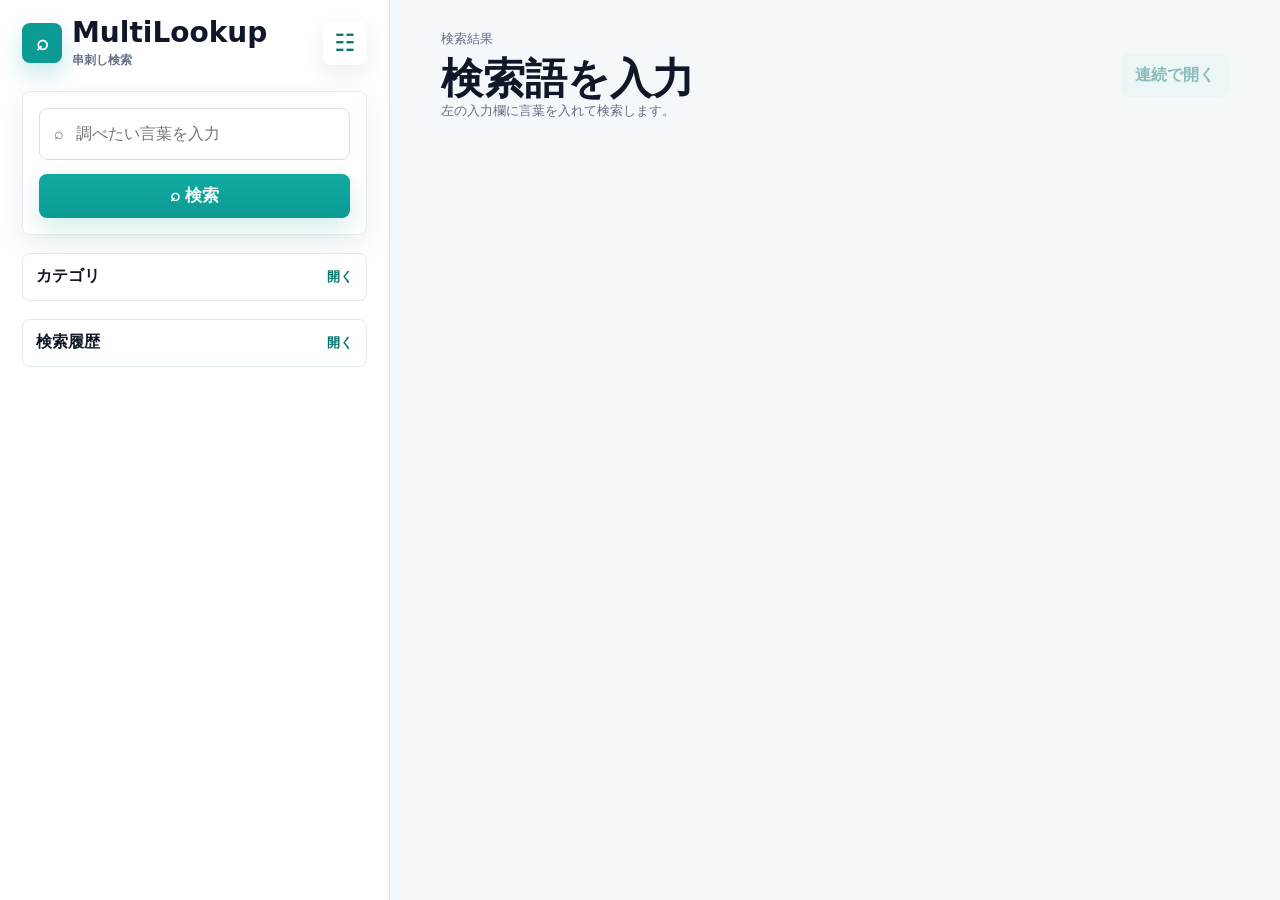
<file: index.html>
<!doctype html>
<html lang="ja">
  <head>
    <meta charset="UTF-8" />
    <meta name="viewport" content="width=device-width, initial-scale=1, viewport-fit=cover" />
    <meta name="theme-color" content="#0f948c" />
    <meta name="apple-mobile-web-app-capable" content="yes" />
    <meta name="apple-mobile-web-app-title" content="MultiLookup" />
    <meta name="apple-mobile-web-app-status-bar-style" content="default" />
    <title>MultiLookup</title>
    <link rel="manifest" href="./manifest.webmanifest" />
    <link rel="apple-touch-icon" href="./assets/icon-192.png" />
    <link rel="stylesheet" href="./styles.css?v=14" />
  </head>
  <body>
    <main class="app-shell">
      <section class="sidebar" aria-label="検索入力">
        <header class="brand-row">
          <div class="brand-lockup">
            <div class="brand-mark" aria-hidden="true">⌕</div>
            <div>
              <h1>MultiLookup</h1>
              <p>串刺し検索</p>
            </div>
          </div>
          <button class="icon-button" id="settingsButton" type="button" aria-label="検索先設定" disabled>
            <span aria-hidden="true">☷</span>
          </button>
        </header>

        <form class="search-panel" id="searchForm">
          <label class="sr-only" for="queryInput">調べたい言葉</label>
          <div class="input-wrap">
            <span aria-hidden="true">⌕</span>
            <input id="queryInput" autocomplete="off" enterkeyhint="search" placeholder="調べたい言葉を入力" />
          </div>
          <button class="primary-button" type="submit">
            <span aria-hidden="true">⌕</span>
            検索
          </button>
        </form>

        <section class="quick-open-section" id="quickOpenSection" hidden>
          <div class="section-heading compact-heading">
            <h2>すぐ開く</h2>
            <button class="text-button" id="quickOpenAllButton" type="button">連続</button>
          </div>
          <div class="quick-open-grid" id="quickOpenGrid"></div>
          <div class="ai-open-block" id="aiOpenBlock" hidden>
            <div class="ai-open-label">AIで開く</div>
            <div class="ai-open-grid" id="aiOpenGrid"></div>
          </div>
        </section>

        <details class="section-block collapsible-section">
          <summary>
            <span>カテゴリ</span>
            <span aria-hidden="true">開く</span>
          </summary>
          <div class="category-list" id="categoryList" role="tablist" aria-label="カテゴリ"></div>
        </details>

        <details class="section-block collapsible-section">
          <summary>
            <span>検索履歴</span>
            <span aria-hidden="true">開く</span>
          </summary>
          <div class="collapsible-actions">
            <button class="text-button" id="clearHistoryButton" type="button">履歴を消去</button>
          </div>
          <div class="history-list" id="historyList"></div>
        </details>
      </section>

      <section class="results-pane" aria-label="検索結果">
        <div class="results-header">
          <div>
            <p class="muted-label">検索結果</p>
            <h2 id="resultTitle">検索語を入力</h2>
            <p id="resultMeta">左の入力欄に言葉を入れて検索します。</p>
          </div>
          <button class="secondary-button" id="openBatchButton" type="button" disabled>連続で開く</button>
        </div>
        <div class="launcher-panel" id="launcherPanel" hidden>
          <div>
            <strong id="launcherTitle">次の検索先</strong>
            <p id="launcherMeta">検索先を順番に開きます。</p>
          </div>
          <button class="primary-button compact-button" id="openNextButton" type="button">次を開く</button>
        </div>
        <div class="result-list" id="resultList"></div>
      </section>
    </main>

    <dialog class="settings-dialog" id="settingsDialog" aria-labelledby="settingsTitle">
      <form method="dialog" class="settings-card">
        <header class="settings-header">
          <h2 id="settingsTitle">検索先設定</h2>
          <button class="icon-button" value="close" aria-label="閉じる" type="submit">×</button>
        </header>

        <section class="settings-section">
          <div class="quick-setting">
            <label>
              <input id="quickOpenInput" type="checkbox" />
              <span>検索時に先頭の検索先をすぐ開く</span>
            </label>
          </div>

          <div class="section-heading">
            <h3>検索先</h3>
            <span id="saveStatus">設定を読み込み中</span>
          </div>
          <div class="provider-settings" id="providerSettings"></div>
        </section>

        <section class="settings-section">
          <h3>設定の移行</h3>
          <div class="settings-actions">
            <button class="secondary-button" id="exportButton" type="button">JSONを書き出す</button>
            <label class="file-button">
              JSONを読み込む
              <input id="importInput" type="file" accept="application/json,.json" />
            </label>
          </div>
          <p class="settings-note">Web版はiCloud KVSを直接使えないため、iCloud Drive等にJSONを保存して移行します。</p>
        </section>
      </form>
    </dialog>

    <script src="./app.js?v=14" type="module"></script>
  </body>
</html>
</file>
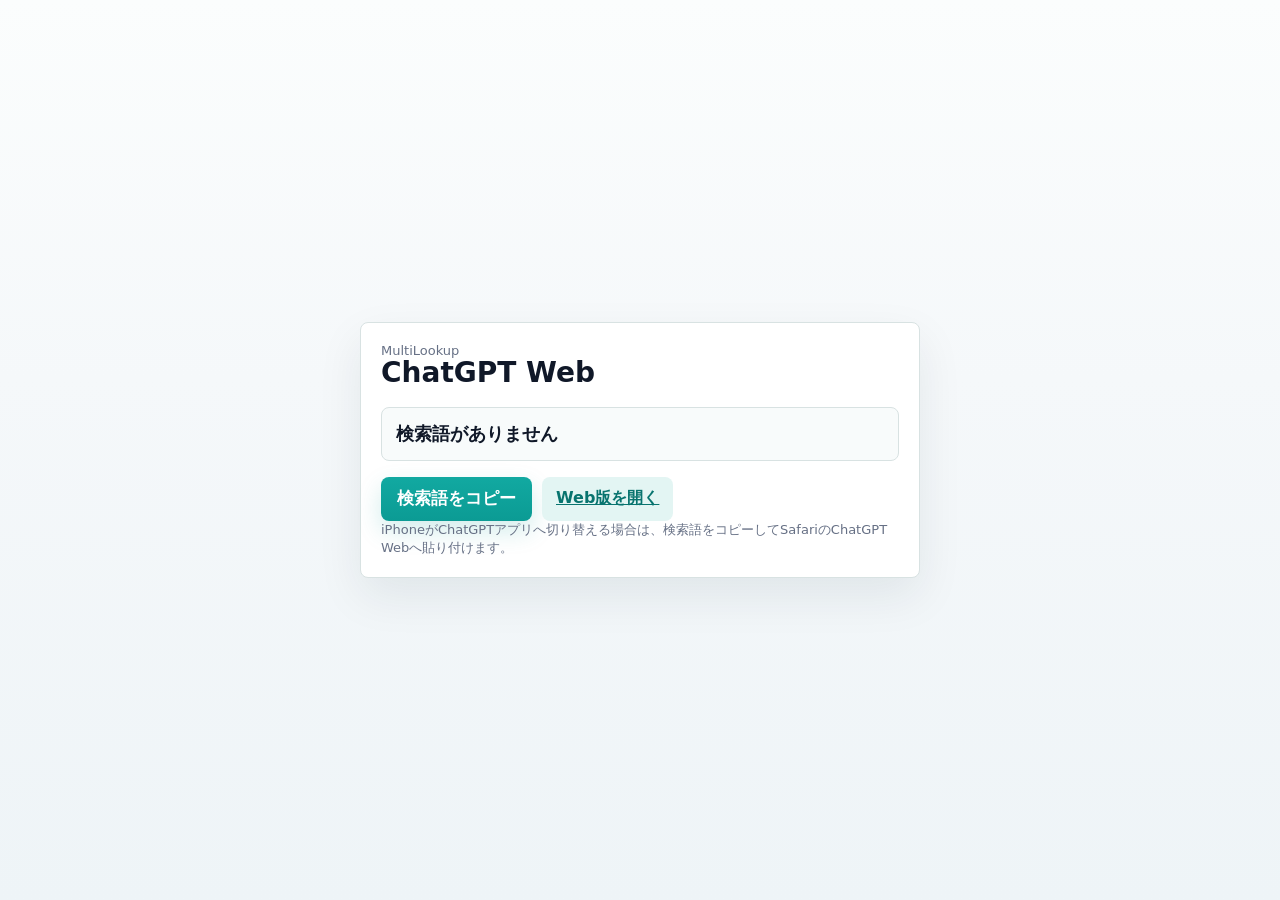
<file: chatgpt-web.html>
<!doctype html>
<html lang="ja">
  <head>
    <meta charset="UTF-8" />
    <meta name="viewport" content="width=device-width, initial-scale=1, viewport-fit=cover" />
    <meta name="theme-color" content="#0f948c" />
    <title>ChatGPT Web - MultiLookup</title>
    <link rel="apple-touch-icon" href="./assets/icon-192.png" />
    <link rel="stylesheet" href="./styles.css?v=14" />
  </head>
  <body>
    <main class="helper-shell">
      <section class="helper-panel">
        <p class="muted-label">MultiLookup</p>
        <h1>ChatGPT Web</h1>
        <div class="helper-query" id="queryText">検索語を読み込み中</div>
        <div class="helper-actions">
          <button class="primary-button compact-button" id="copyQueryButton" type="button">検索語をコピー</button>
          <a class="secondary-button" id="chatgptLink" target="_blank" rel="noopener">Web版を開く</a>
        </div>
        <p class="settings-note">
          iPhoneがChatGPTアプリへ切り替える場合は、検索語をコピーしてSafariのChatGPT Webへ貼り付けます。
        </p>
      </section>
    </main>
    <script>
      const params = new URLSearchParams(location.search);
      const query = params.get("q") || "";
      const queryText = document.querySelector("#queryText");
      const copyButton = document.querySelector("#copyQueryButton");
      const chatgptLink = document.querySelector("#chatgptLink");
      queryText.textContent = query || "検索語がありません";
      chatgptLink.href = `https://chatgpt.com/?hints=search&q=${encodeURIComponent(query)}`;
      copyButton.addEventListener("click", async () => {
        try {
          await navigator.clipboard.writeText(query);
          copyButton.textContent = "コピー済み";
        } catch {
          const input = document.createElement("input");
          input.value = query;
          document.body.append(input);
          input.select();
          document.execCommand("copy");
          input.remove();
          copyButton.textContent = "コピー済み";
        }
      });
    </script>
  </body>
</html>
</file>
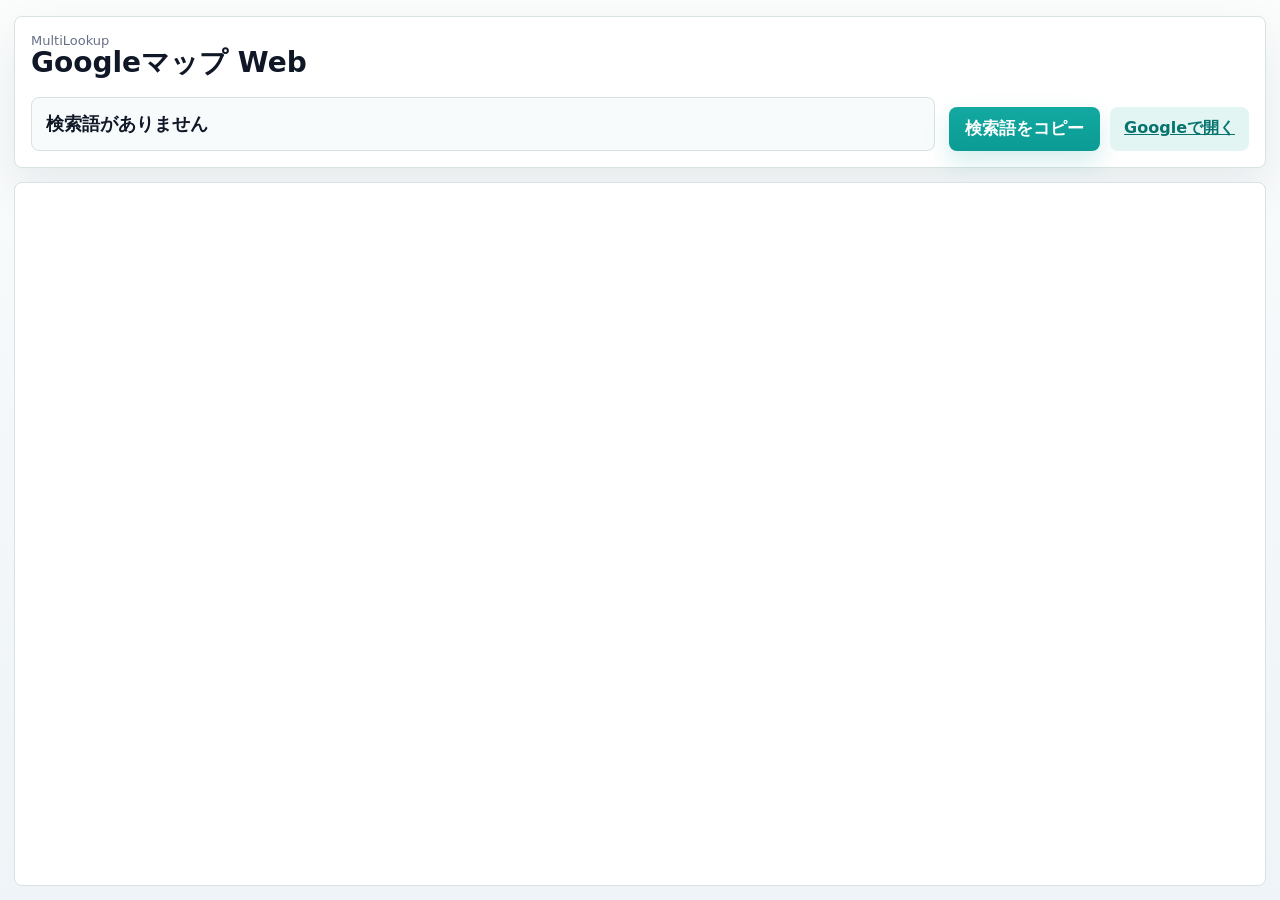
<file: maps-web.html>
<!doctype html>
<html lang="ja">
  <head>
    <meta charset="UTF-8" />
    <meta name="viewport" content="width=device-width, initial-scale=1, viewport-fit=cover" />
    <meta name="theme-color" content="#0f948c" />
    <title>Googleマップ Web - MultiLookup</title>
    <link rel="apple-touch-icon" href="./assets/icon-192.png" />
    <link rel="stylesheet" href="./styles.css?v=14" />
  </head>
  <body>
    <main class="map-helper-shell">
      <section class="map-helper-header">
        <div>
          <p class="muted-label">MultiLookup</p>
          <h1>Googleマップ Web</h1>
          <div class="helper-query" id="queryText">検索語を読み込み中</div>
        </div>
        <div class="helper-actions">
          <button class="primary-button compact-button" id="copyQueryButton" type="button">検索語をコピー</button>
          <a class="secondary-button" id="mapsLink" target="_blank" rel="noopener">Googleで開く</a>
        </div>
      </section>
      <iframe class="map-frame" id="mapFrame" title="Googleマップ Web" loading="lazy"></iframe>
    </main>
    <script>
      const params = new URLSearchParams(location.search);
      const query = params.get("q") || "";
      const queryText = document.querySelector("#queryText");
      const copyButton = document.querySelector("#copyQueryButton");
      const mapsLink = document.querySelector("#mapsLink");
      const mapFrame = document.querySelector("#mapFrame");
      queryText.textContent = query || "検索語がありません";
      mapFrame.src = `https://maps.google.com/maps?q=${encodeURIComponent(query)}&output=embed`;
      mapsLink.href = `https://www.google.com/search?q=${encodeURIComponent(`${query} 地図`)}`;
      copyButton.addEventListener("click", async () => {
        try {
          await navigator.clipboard.writeText(query);
          copyButton.textContent = "コピー済み";
        } catch {
          const input = document.createElement("input");
          input.value = query;
          document.body.append(input);
          input.select();
          document.execCommand("copy");
          input.remove();
          copyButton.textContent = "コピー済み";
        }
      });
    </script>
  </body>
</html>
</file>
<file: styles.css>
:root {
  color-scheme: light;
  --bg: #f5f8fa;
  --surface: #ffffff;
  --surface-soft: #f8fbfb;
  --text: #101828;
  --muted: #667085;
  --line: #d8e2e2;
  --accent: #0b9b94;
  --accent-dark: #08746f;
  --accent-soft: #e3f5f3;
  --app-blue: #285a9f;
  --app-blue-dark: #1f4781;
  --danger: #b42318;
  --shadow: 0 18px 46px rgba(15, 34, 46, 0.08);
  --shadow-soft: 0 10px 28px rgba(15, 34, 46, 0.06);
  --radius: 8px;
  --font: "Hiragino Maru Gothic ProN", "Hiragino Sans", "Yu Gothic", system-ui, sans-serif;
}

* {
  box-sizing: border-box;
}

body {
  margin: 0;
  background:
    linear-gradient(180deg, #fbfdfd 0%, var(--bg) 42%, #eef4f7 100%);
  color: var(--text);
  font-family: var(--font);
  letter-spacing: 0;
}

button,
input {
  font: inherit;
}

button {
  cursor: pointer;
}

button:disabled {
  cursor: not-allowed;
}

.sr-only {
  position: absolute;
  width: 1px;
  height: 1px;
  padding: 0;
  margin: -1px;
  overflow: hidden;
  clip: rect(0, 0, 0, 0);
  white-space: nowrap;
  border: 0;
}

.app-shell {
  min-height: 100svh;
  display: grid;
  grid-template-columns: minmax(320px, 390px) minmax(0, 1fr);
  background: var(--bg);
}

.sidebar {
  min-height: 100svh;
  padding: max(18px, env(safe-area-inset-top)) 22px max(22px, env(safe-area-inset-bottom));
  background: rgba(255, 255, 255, 0.86);
  border-right: 1px solid var(--line);
  backdrop-filter: blur(16px);
}

.brand-row,
.results-header,
.settings-header,
.section-heading,
.settings-actions {
  display: flex;
  align-items: center;
  justify-content: space-between;
  gap: 14px;
}

h1 {
  margin: 0;
  color: var(--text);
  font-size: 28px;
  line-height: 1.1;
  font-weight: 800;
}

h2,
h3,
p {
  margin: 0;
}

.icon-button,
.text-button,
.secondary-button,
.primary-button,
.file-button {
  border: 0;
  border-radius: var(--radius);
  min-height: 44px;
}

.icon-button {
  width: 44px;
  color: var(--accent-dark);
  background: var(--surface);
  box-shadow: 0 8px 20px rgba(15, 34, 46, 0.07);
  font-size: 24px;
}

.brand-lockup {
  display: flex;
  align-items: center;
  gap: 10px;
  min-width: 0;
}

.brand-lockup p {
  margin-top: 3px;
  color: var(--muted);
  font-size: 12px;
  font-weight: 700;
}

.brand-mark {
  display: grid;
  place-items: center;
  width: 40px;
  height: 40px;
  border-radius: 8px;
  color: #fff;
  background: var(--accent);
  box-shadow: 0 10px 22px rgba(11, 155, 148, 0.22);
  font-size: 21px;
  font-weight: 800;
}

.icon-button:disabled {
  opacity: 0.45;
}

.search-panel {
  margin-top: 22px;
  padding: 16px;
  background: var(--surface);
  border: 1px solid #e5eeee;
  border-radius: 8px;
  box-shadow: var(--shadow-soft);
}

.input-wrap {
  display: flex;
  align-items: center;
  gap: 10px;
  height: 52px;
  padding: 0 14px;
  border: 1px solid var(--line);
  border-radius: var(--radius);
  color: var(--muted);
  background: var(--surface);
}

.input-wrap input {
  width: 100%;
  border: 0;
  outline: 0;
  color: var(--text);
  background: transparent;
  font-size: 16px;
}

.primary-button {
  width: 100%;
  margin-top: 14px;
  color: #fff;
  background: linear-gradient(180deg, #12a9a1 0%, var(--accent) 100%);
  font-weight: 700;
  font-size: 17px;
  box-shadow: 0 10px 24px rgba(11, 155, 148, 0.18);
}

.compact-button {
  width: auto;
  min-width: 132px;
  margin-top: 0;
  padding: 0 16px;
}

.primary-button:disabled,
.secondary-button:disabled {
  opacity: 0.45;
  cursor: not-allowed;
}

.section-block {
  margin-top: 18px;
}

.quick-open-section {
  margin-top: 16px;
  padding: 12px;
  border: 1px solid #d7e7e8;
  border-radius: var(--radius);
  background: rgba(255, 255, 255, 0.78);
  box-shadow: var(--shadow-soft);
}

.quick-open-section[hidden] {
  display: none;
}

.compact-heading {
  margin-bottom: 10px;
}

.section-heading {
  margin-bottom: 12px;
}

.section-heading h2,
.settings-section h3 {
  font-size: 17px;
  font-weight: 800;
}

.section-heading span,
.muted-label,
#resultMeta,
.settings-note {
  color: var(--muted);
  font-size: 13px;
}

#saveStatus {
  color: var(--accent-dark);
  text-align: right;
}

#saveStatus.error {
  color: var(--danger);
}

.category-list,
.history-list,
.provider-settings,
.quick-open-grid,
.ai-open-grid {
  display: grid;
  gap: 8px;
}

.quick-open-grid {
  grid-template-columns: repeat(3, minmax(0, 1fr));
}

.quick-open-button {
  --button-start: #12a9a1;
  --button-end: #0b9b94;
  --button-shadow: rgba(11, 155, 148, 0.16);
  display: inline-flex;
  align-items: center;
  justify-content: center;
  gap: 7px;
  min-height: 48px;
  padding: 0 9px;
  border-radius: var(--radius);
  color: #fff;
  background: linear-gradient(180deg, var(--button-start) 0%, var(--button-end) 100%);
  text-decoration: none;
  font-size: 14px;
  font-weight: 800;
  box-shadow: 0 8px 18px var(--button-shadow);
}

.app-quick-open-button {
  --button-start: #3268b4;
  --button-end: var(--app-blue);
  --button-shadow: rgba(40, 90, 159, 0.18);
}

.provider-google {
  --button-start: #2d8cff;
  --button-end: #1768d6;
  --button-shadow: rgba(23, 104, 214, 0.2);
}

.provider-googleImages {
  --button-start: #f05f88;
  --button-end: #c83c68;
  --button-shadow: rgba(200, 60, 104, 0.2);
}

.provider-wikipediaJA {
  --button-start: #6b7280;
  --button-end: #374151;
  --button-shadow: rgba(55, 65, 81, 0.18);
}

.provider-weblio {
  --button-start: #16a36a;
  --button-end: #08784c;
  --button-shadow: rgba(8, 120, 76, 0.18);
}

.provider-monokakido {
  --button-start: #3268b4;
  --button-end: #285a9f;
  --button-shadow: rgba(40, 90, 159, 0.22);
}

.provider-grok {
  --button-start: #2b3137;
  --button-end: #111827;
  --button-shadow: rgba(17, 24, 39, 0.22);
}

.provider-chatGPT {
  --button-start: #19a37f;
  --button-end: #0d7c65;
  --button-shadow: rgba(13, 124, 101, 0.2);
}

.provider-perplexity {
  --button-start: #7557d9;
  --button-end: #5235ad;
  --button-shadow: rgba(82, 53, 173, 0.22);
}

.provider-googleMaps,
.provider-appleMaps {
  --button-start: #f6a623;
  --button-end: #c77700;
  --button-shadow: rgba(199, 119, 0, 0.2);
}

.quick-open-icon {
  display: grid;
  place-items: center;
  width: 24px;
  height: 24px;
  border-radius: 7px;
  background: rgba(255, 255, 255, 0.18);
  font-size: 13px;
}

.ai-open-block {
  margin-top: 10px;
  padding-top: 10px;
  border-top: 1px solid #dbe7e8;
}

.ai-open-block[hidden] {
  display: none;
}

.ai-open-label {
  margin-bottom: 8px;
  color: var(--muted);
  font-size: 12px;
  font-weight: 800;
}

.ai-open-grid {
  grid-template-columns: repeat(3, minmax(0, 1fr));
}

.ai-open-button {
  min-height: 44px;
}

.collapsible-section {
  border: 1px solid #e1eaea;
  border-radius: var(--radius);
  background: rgba(255, 255, 255, 0.68);
}

.collapsible-section summary {
  display: flex;
  align-items: center;
  justify-content: space-between;
  min-height: 46px;
  padding: 0 13px;
  color: var(--text);
  list-style: none;
  cursor: pointer;
  font-weight: 800;
}

.collapsible-section summary::-webkit-details-marker {
  display: none;
}

.collapsible-section summary span:last-child {
  color: var(--accent-dark);
  font-size: 13px;
}

.collapsible-section[open] summary {
  border-bottom: 1px solid #e1eaea;
}

.collapsible-section[open] summary span:last-child {
  font-size: 0;
}

.collapsible-section[open] summary span:last-child::after {
  content: "閉じる";
  font-size: 13px;
}

.collapsible-section .category-list,
.collapsible-section .history-list {
  padding: 10px;
}

.collapsible-actions {
  display: flex;
  justify-content: flex-end;
  padding: 10px 10px 0;
}

.category-list {
  scrollbar-width: none;
}

.category-list::-webkit-scrollbar {
  display: none;
}

.category-button,
.history-button,
.provider-row,
.result-card {
  width: 100%;
  min-height: 48px;
  padding: 13px;
  border: 1px solid var(--line);
  border-radius: var(--radius);
  background: var(--surface);
}

.category-button,
.history-button {
  display: flex;
  align-items: center;
  justify-content: space-between;
  color: var(--text);
}

.category-button.active {
  color: #fff;
  background: var(--accent);
  border-color: var(--accent);
  box-shadow: 0 8px 18px rgba(11, 155, 148, 0.18);
}

.text-button {
  color: var(--accent-dark);
  background: transparent;
  font-size: 14px;
}

.compact-heading .text-button {
  min-height: 34px;
  padding: 0 10px;
  border: 1px solid #cbe1e1;
  border-radius: var(--radius);
  background: var(--surface-soft);
  font-weight: 800;
}

.results-pane {
  min-width: 0;
  padding: max(30px, env(safe-area-inset-top)) clamp(24px, 4vw, 54px);
}

.results-header {
  margin-bottom: 24px;
}

.results-header h2 {
  margin-top: 8px;
  font-size: clamp(28px, 5vw, 42px);
  line-height: 1.1;
}

.secondary-button,
.file-button {
  display: inline-flex;
  align-items: center;
  justify-content: center;
  padding: 0 14px;
  color: var(--accent-dark);
  background: var(--accent-soft);
  font-weight: 700;
}

.result-list {
  display: grid;
  gap: 10px;
}

.launcher-panel {
  display: flex;
  align-items: center;
  justify-content: space-between;
  gap: 14px;
  margin-bottom: 14px;
  padding: 14px;
  border: 1px solid #b7dddd;
  border-radius: var(--radius);
  background: #ecfaf8;
}

.launcher-panel[hidden] {
  display: none;
}

.launcher-panel strong {
  display: block;
  color: var(--accent-dark);
}

.launcher-panel p {
  margin-top: 3px;
  color: var(--muted);
  font-size: 13px;
}

.result-card {
  display: grid;
  grid-template-columns: 42px minmax(0, 1fr) minmax(178px, auto);
  gap: 12px;
  align-items: center;
  min-width: 0;
  box-shadow: 0 6px 18px rgba(15, 34, 46, 0.045);
}

.app-result-card {
  border-color: #c9d8e8;
  background: #f8fbff;
}

.result-link {
  display: block;
  min-width: 0;
  color: inherit;
  text-decoration: none;
  -webkit-tap-highlight-color: rgba(15, 148, 140, 0.14);
}

.provider-icon {
  display: grid;
  place-items: center;
  width: 42px;
  height: 42px;
  border-radius: 8px;
  color: #fff;
  background: linear-gradient(180deg, #16aaa2 0%, var(--accent-dark) 100%);
  font-weight: 800;
}

.result-card h3 {
  font-size: 17px;
  line-height: 1.25;
}

.result-card p {
  margin-top: 4px;
  color: var(--muted);
  font-size: 13px;
  line-height: 1.35;
  overflow-wrap: anywhere;
  display: -webkit-box;
  -webkit-box-orient: vertical;
  -webkit-line-clamp: 2;
  overflow: hidden;
}

.result-actions {
  display: grid;
  grid-template-columns: minmax(96px, 1fr) minmax(76px, auto);
  gap: 8px;
  align-items: center;
}

.app-result-card {
  grid-template-columns: 42px minmax(0, 1fr) minmax(210px, auto);
}

.small-button {
  display: inline-flex;
  align-items: center;
  justify-content: center;
  gap: 5px;
  min-width: 76px;
  min-height: 42px;
  border: 1px solid var(--line);
  border-radius: var(--radius);
  color: var(--accent-dark);
  background: var(--surface-soft);
  font-size: 13px;
  font-weight: 700;
}

.open-button,
.app-open-button {
  display: inline-flex;
  align-items: center;
  justify-content: center;
  min-height: 48px;
  padding: 0 16px;
  border-radius: var(--radius);
  color: #fff;
  background: linear-gradient(180deg, #3268b4 0%, var(--app-blue) 100%);
  text-decoration: none;
  white-space: nowrap;
  font-weight: 700;
  box-shadow: 0 10px 24px rgba(40, 90, 159, 0.2);
}

.open-button {
  background: linear-gradient(180deg, #12a9a1 0%, var(--accent) 100%);
  box-shadow: 0 10px 22px rgba(11, 155, 148, 0.18);
}

.helper-shell {
  min-height: 100svh;
  display: grid;
  place-items: center;
  padding: max(22px, env(safe-area-inset-top)) 18px max(22px, env(safe-area-inset-bottom));
}

.helper-panel {
  width: min(560px, 100%);
  padding: 20px;
  border: 1px solid var(--line);
  border-radius: var(--radius);
  background: var(--surface);
  box-shadow: var(--shadow);
}

.helper-query {
  margin-top: 18px;
  padding: 14px;
  border: 1px solid var(--line);
  border-radius: var(--radius);
  background: var(--surface-soft);
  font-size: 18px;
  font-weight: 700;
  overflow-wrap: anywhere;
}

.helper-actions {
  display: flex;
  gap: 10px;
  margin-top: 16px;
}

.map-helper-shell {
  min-height: 100svh;
  display: grid;
  grid-template-rows: auto minmax(360px, 1fr);
  gap: 14px;
  padding: max(16px, env(safe-area-inset-top)) 14px max(14px, env(safe-area-inset-bottom));
}

.map-helper-header {
  display: grid;
  grid-template-columns: minmax(0, 1fr) auto;
  gap: 14px;
  align-items: end;
  padding: 16px;
  border: 1px solid var(--line);
  border-radius: var(--radius);
  background: var(--surface);
  box-shadow: var(--shadow);
}

.map-frame {
  width: 100%;
  height: 100%;
  min-height: 520px;
  border: 1px solid var(--line);
  border-radius: var(--radius);
  background: var(--surface);
}

.quick-setting {
  margin-bottom: 18px;
  padding: 12px;
  border: 1px solid var(--line);
  border-radius: var(--radius);
  background: var(--surface-soft);
}

.quick-setting label {
  display: flex;
  align-items: center;
  gap: 10px;
}

.settings-dialog {
  width: min(720px, calc(100vw - 28px));
  border: 0;
  border-radius: 8px;
  padding: 0;
  box-shadow: 0 28px 80px rgba(15, 34, 46, 0.22);
}

.settings-dialog::backdrop {
  background: rgba(16, 24, 40, 0.28);
}

.settings-card {
  padding: 20px;
}

.settings-section {
  margin-top: 18px;
}

.provider-row {
  display: grid;
  grid-template-columns: auto minmax(0, 1fr) auto;
  gap: 12px;
  align-items: center;
}

.provider-row strong,
.provider-row small {
  display: block;
}

.provider-row small {
  margin-top: 3px;
  color: var(--muted);
  overflow-wrap: anywhere;
}

.move-buttons {
  display: flex;
  gap: 5px;
}

.move-buttons button {
  width: 34px;
  height: 34px;
  border: 1px solid var(--line);
  border-radius: var(--radius);
  background: var(--surface-soft);
}

.file-button input {
  display: none;
}

@media (max-width: 760px) {
  html,
  body {
    overflow-x: hidden;
  }

  .app-shell {
    display: block;
  }

  .sidebar {
    min-height: auto;
    padding: max(16px, env(safe-area-inset-top)) 18px 16px;
    border-right: 0;
  }

  h1 {
    font-size: 27px;
    color: var(--text);
  }

  .brand-mark {
    width: 38px;
    height: 38px;
  }

  .search-panel {
    margin-top: 18px;
  }

  .quick-open-section {
    margin-top: 12px;
    padding: 10px;
  }

  .quick-open-grid {
    grid-template-columns: repeat(3, minmax(0, 1fr));
    gap: 7px;
  }

  .quick-open-button {
    min-height: 46px;
    font-size: 13px;
  }

  .results-pane {
    padding: 0 18px max(28px, env(safe-area-inset-bottom));
  }

  .results-header {
    margin-top: 20px;
    align-items: stretch;
    flex-direction: column;
  }

  .results-header .secondary-button {
    width: 100%;
  }

  .result-card {
    grid-template-columns: 38px minmax(0, 1fr);
    gap: 9px 10px;
    padding: 12px;
  }

  .app-result-card {
    grid-template-columns: 38px minmax(0, 1fr);
  }

  .provider-icon {
    display: grid;
    width: 38px;
    height: 38px;
  }

  .result-card p {
    -webkit-line-clamp: 1;
  }

  .result-actions {
    grid-column: 1 / -1;
    display: grid;
    grid-template-columns: minmax(0, 1fr) minmax(88px, auto);
    gap: 8px;
  }

  .open-button,
  .app-open-button {
    min-height: 50px;
    width: 100%;
    font-size: 17px;
  }

  .small-button {
    width: 100%;
    min-width: 88px;
    min-height: 50px;
  }

  .launcher-panel {
    align-items: stretch;
    flex-direction: column;
  }

  .compact-button {
    width: 100%;
  }

  .helper-actions {
    flex-direction: column;
  }

  .map-helper-header {
    grid-template-columns: minmax(0, 1fr);
  }

  .map-frame {
    min-height: 470px;
  }

  .category-list {
    display: flex;
    overflow-x: auto;
    padding-bottom: 2px;
  }

  .category-button {
    width: auto;
    white-space: nowrap;
  }
}
</file>
